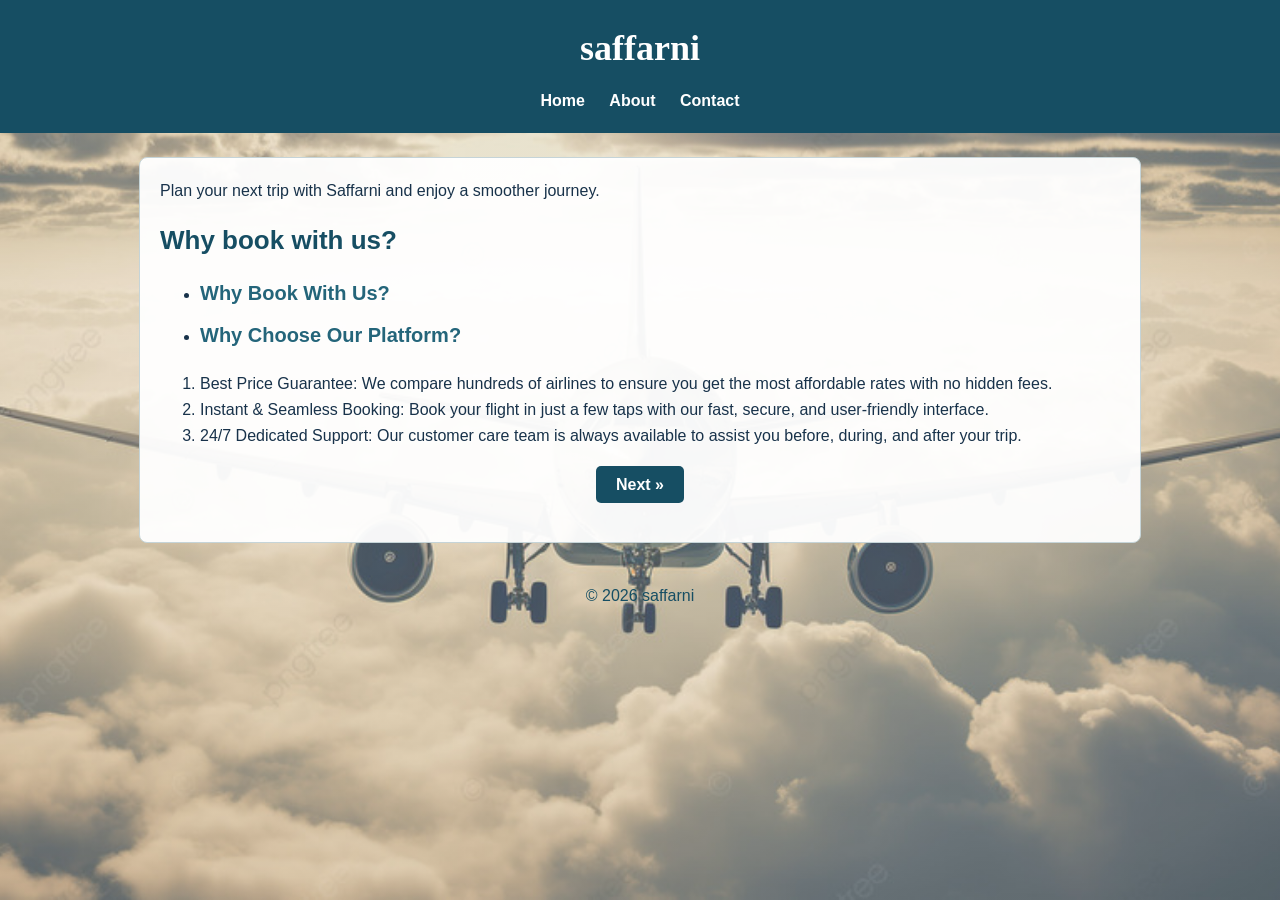
<file: index.html>
<!DOCTYPE html>
<html lang="en">
<head>
    <meta charset="UTF-8">
    <meta name="viewport" content="width=device-width, initial-scale=1.0">
    <title>Home | Saffarni</title>
    <link rel="stylesheet" href="css/style.css">
</head>
<body>
    <header>
        <h1>saffarni</h1>
        <nav>
            <a href="index.html">Home</a>
            <a href="about.html">About</a>
            <a href="contact.html">Contact</a>
        </nav>
    </header>
    <main>
        <p>Plan your next trip with Saffarni and enjoy a smoother journey.</p>
        <section>
            <h2>Why book with us?</h2>
            <article>
                <ul>
                    <li><h3>Why Book With Us?</h3></li>
                    <li><h3>Why Choose Our Platform?</h3></li>
                </ul>
                <ol>
                    <li>Best Price Guarantee: We compare hundreds of airlines to ensure you get the most affordable rates with no hidden fees.</li>
                    <li>Instant & Seamless Booking: Book your flight in just a few taps with our fast, secure, and user-friendly interface.</li>
                    <li>24/7 Dedicated Support: Our customer care team is always available to assist you before, during, and after your trip.</li>
                </ol>
            </article>
        </section>
        <div class="center">
            <a href="about.html" class="btn">Next &raquo;</a>
        </div>
    </main>
    
    <footer>
        <p>&copy; 2026 saffarni</p>
    </footer>
</body>
</html>
</file>
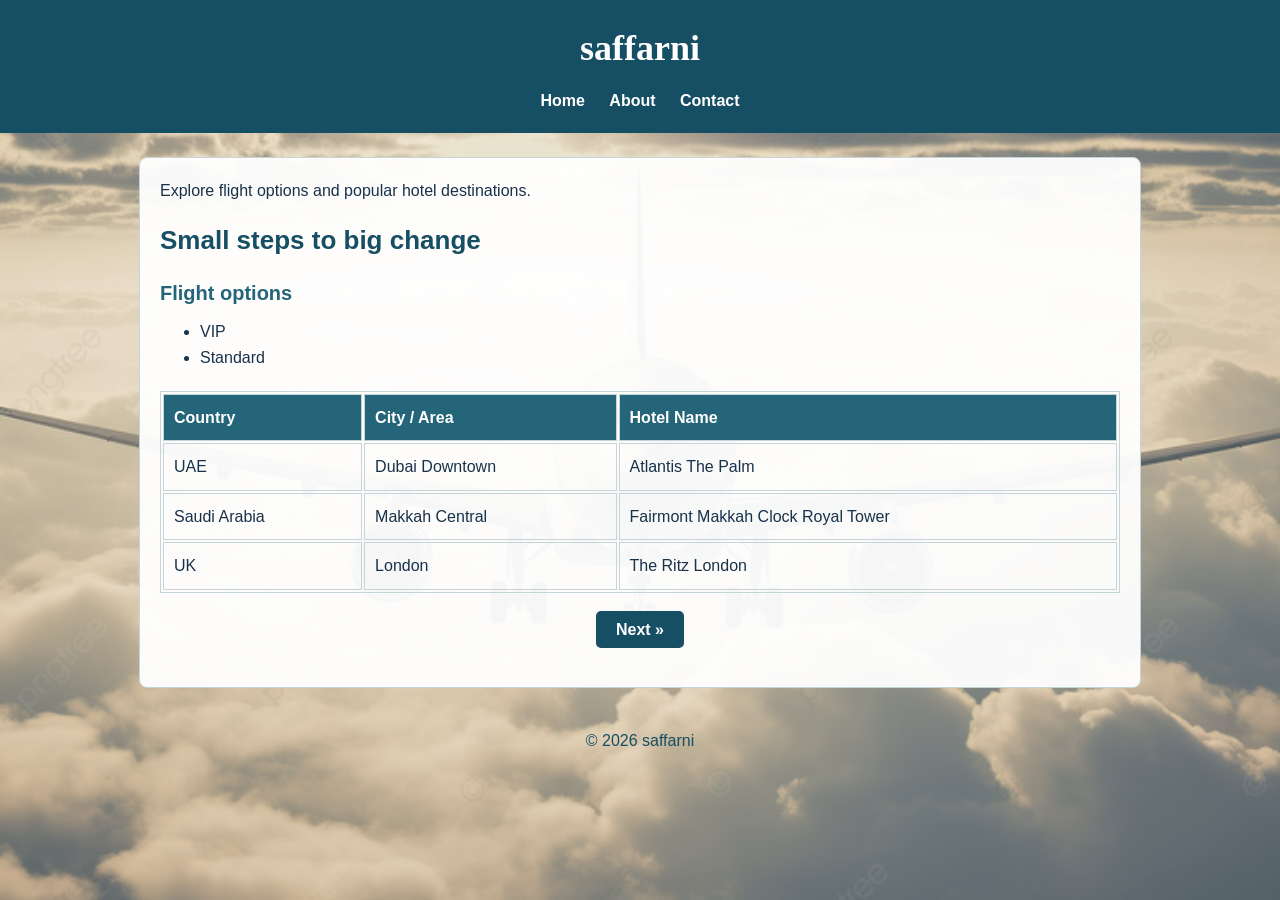
<file: about.html>
<!DOCTYPE html>
<html lang="en">
<head>
    <meta charset="UTF-8">
    <meta name="viewport" content="width=device-width, initial-scale=1.0">
    <title>About | Saffarni</title>
    <link rel="stylesheet" href="css/style.css">
</head>
<body>
    <header>
        <h1>saffarni</h1>
        <nav>
            <a href="index.html">Home</a>
            <a href="about.html">About</a>
            <a href="contact.html">Contact</a>
        </nav>
    </header>
    <main>
        <p>Explore flight options and popular hotel destinations.</p>
        <h2>Small steps to big change</h2>
        <h3>Flight options</h3>
        <ul>
            <li>VIP</li>
            <li>Standard</li>
        </ul>
        <table>
            <thead>
                <tr>
                    <th>Country</th>
                    <th>City / Area</th>
                    <th>Hotel Name</th>
                </tr>
            </thead>
            <tbody>
                <tr>
                    <td>UAE</td>
                    <td>Dubai Downtown</td>
                    <td>Atlantis The Palm</td>
                </tr>
                <tr>
                    <td>Saudi Arabia</td>
                    <td>Makkah Central</td>
                    <td>Fairmont Makkah Clock Royal Tower</td>
                </tr>
                <tr>
                    <td>UK</td>
                    <td>London</td>
                    <td>The Ritz London</td>
                </tr>
            </tbody>
        </table>
        <div class="center">
            <a href="contact.html" class="btn">Next &raquo;</a>
        </div>
    </main>
    <footer>
        <p>&copy; 2026 saffarni</p>
    </footer>
</body>
</html>
</file>
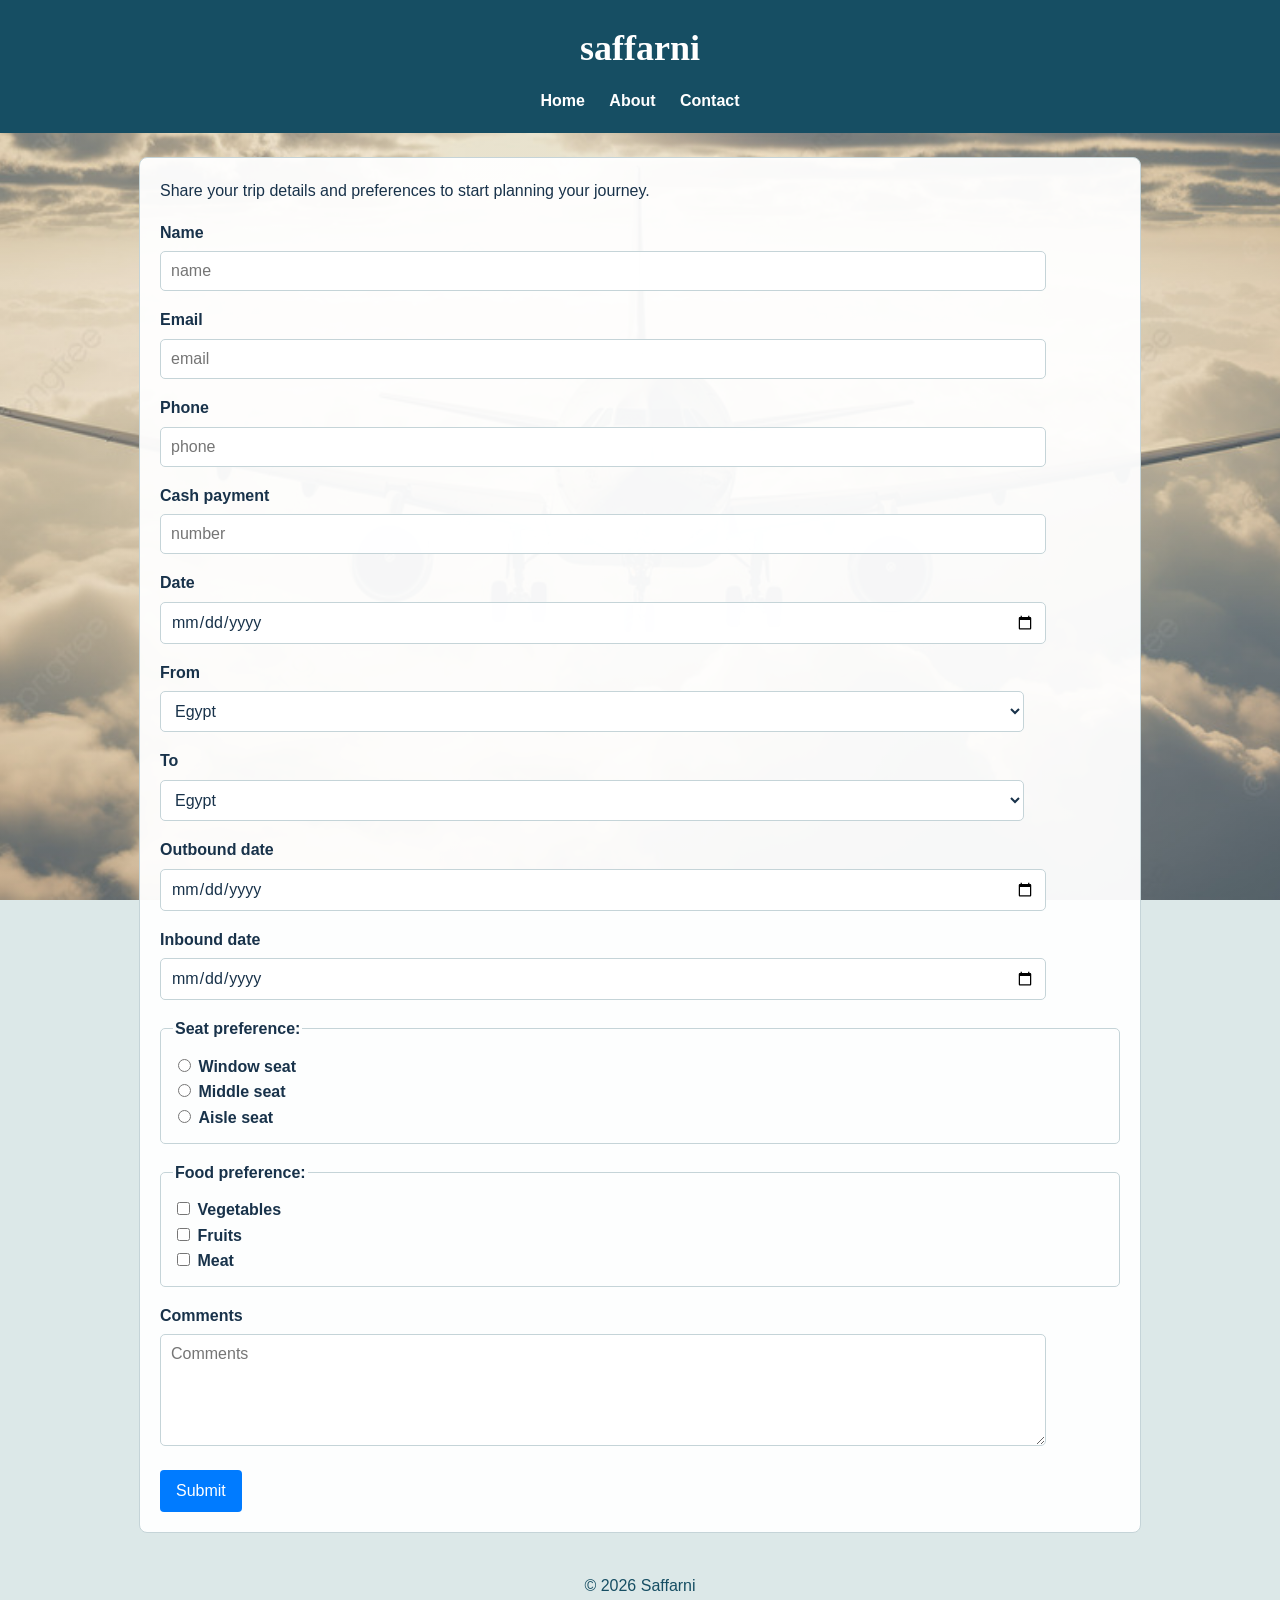
<file: contact.html>
<!DOCTYPE html>
<html lang="en">
<head>
    <meta charset="UTF-8">
    <meta name="viewport" content="width=device-width, initial-scale=1.0">
    <title>Contact | Saffarni</title>
    <link rel="stylesheet" href="css/style.css">
</head>
<body>
    <header>
        <h1>saffarni</h1>
        <nav>
            <a href="index.html">Home</a>
            <a href="about.html">About</a>
            <a href="contact.html">Contact</a>
        </nav>
    </header>
    <main>
        <p>Share your trip details and preferences to start planning your journey.</p>
        <form>
            <div class="row">
                <label for="name">Name</label><br>
                <input class="field" type="text" id="name" name="name" placeholder="name" required>
            </div>
            <div class="row">
                <label for="email">Email</label><br>
                <input class="field" type="email" id="email" name="email" placeholder="email" required>
            </div>
            <div class="row">
                <label for="phone">Phone</label><br>
                <input class="field" type="tel" id="phone" name="phone" placeholder="phone" required>
            </div>
            <div class="row">
                <label for="payment">Cash payment</label><br>
                <input class="field" type="number" id="payment" name="payment" placeholder="number" required>
            </div>
            <div class="row">
                <label for="date">Date</label><br>
                <input class="field" type="date" id="date" name="date" required>
            </div>
            <div class="row">
                <label for="from">From</label><br>
                <select class="field" id="from" name="from">
                    <option value="egypt">Egypt</option>
                    <option value="canada">Canada</option>
                    <option value="japan">Japan</option>
                </select>
            </div>
            <div class="row">
                <label for="to">To</label><br>
                <select class="field" id="to" name="to">
                    <option value="egypt">Egypt</option>
                    <option value="canada">Canada</option>
                    <option value="japan">Japan</option>
                </select>
            </div>
            <div class="row">
                <label for="outbound-date">Outbound date</label><br>
                <input class="field" type="date" id="outbound-date" name="outbound-date" required>
            </div>
            <div class="row">
                <label for="inbound-date">Inbound date</label><br>
                <input class="field" type="date" id="inbound-date" name="inbound-date" required>
            </div>
            <fieldset>
                <legend>Seat preference:</legend>
                <div>
                    <input type="radio" id="window" name="level" value="1" required>
                    <label for="window">Window seat</label>
                </div>
                <div>
                    <input type="radio" id="middle" name="level" value="2" required>
                    <label for="middle">Middle seat</label>
                </div>
                <div>
                    <input type="radio" id="seat-neighbor" name="level" value="3" required>
                    <label for="seat-neighbor">Aisle seat</label>
                </div>
            </fieldset>
            <fieldset>
                <legend>Food preference:</legend>
                <div>
                    <input type="checkbox" id="vegetables" name="food" value="vegetables" required>
                    <label for="vegetables">Vegetables</label>
                </div>
                <div>
                    <input type="checkbox" id="fruits" name="food" value="fruits" required>
                    <label for="fruits">Fruits</label>
                </div>
                <div>
                    <input type="checkbox" id="meat" name="food" value="meat" required>
                    <label for="meat">Meat</label>
                </div>
            </fieldset>
            <div class="row">
                <label for="comment">Comments</label><br>
                <textarea class="field" id="comment" name="comment" rows="5" cols="30" placeholder="Comments"></textarea>
            </div>
            <a href="#myModal" class="submit-btn">Submit
                
            </a>

<div id="myModal" class="modal">
    <div class="modal-content">
        <p>  Are you sure about data?   </p>
        <a href="#successAlert" class="btn-ok">OK</a>
        <a href="#" class="btn-close">Cancel</a>
    </div>
</div>

<div id="successAlert" class="alert-success">
Saved successfully!
    <a href="#" class="close-alert">&times;</a>
</div>

</form>
    </main>
    <footer>
        <p>&copy; 2026 Saffarni</p>
    </footer>
</body>
</html>
</file>
<file: css/style.css>
:root {
    color-scheme: light;
    --page-background: #dce8e8;
    --page-tint: rgba(220, 232, 232, 0.3);
    --text: #18324a;
    --surface: rgba(255, 255, 255, 0.95);
    --border: #c5d4d8;
    --heading: #164e63;
    --subheading: #24657a;
    --accent: #164e63;
    --table-heading: #24657a;
    --field-background: rgba(255, 255, 255, 0.95);
    --success-background: #d4edda;
    --success-text: #155724;
}

@media (prefers-color-scheme: dark) {
    :root {
        color-scheme: dark;
        --page-background: #101b22;
        --page-tint: rgba(8, 17, 24, 0.48);
        --text: #e8eef0;
        --surface: rgba(24, 35, 43, 0.96);
        --border: #52656d;
        --heading: #b8e4ed;
        --subheading: #9bcbd6;
        --accent: #103947;
        --table-heading: #1f5665;
        --field-background: rgba(16, 27, 34, 0.96);
        --success-background: #173c2b;
        --success-text: #c8f0d5;
    }
}

body {
    margin: 0;
    color: var(--text);
    font-family: Arial, Helvetica, sans-serif;
    font-size: 16px;
    line-height: 1.6;
    background-color: var(--page-background);
    background-image: linear-gradient(var(--page-tint), var(--page-tint)), url('../assets/airplane-background.jpg');
    background-repeat: no-repeat;
    background-size: cover;
    background-position: center;
    background-attachment: fixed;
}

header {
    padding: 20px;
    color: #ffffff;
    text-align: center;
    background-color: var(--accent);
}

h1 {
    margin: 0 0 10px;
    color: #ffffff;
    font-family: Georgia, 'Times New Roman', serif;
    font-size: 36px;
    text-align: center;
}

nav {
    margin: 10px 0 0;
    text-align: center;
}

nav a {
    margin: 0 10px;
    color: #ffffff;
    font-weight: bold;
    text-decoration: none;
}

main {
    width: 85%;
    max-width: 960px;
    margin: 24px auto;
    padding: 20px;
    background-color: var(--surface);
    border: 1px solid var(--border);
    border-radius: 8px;
}

h2 {
    margin: 0 0 16px;
    color: var(--heading);
    font-size: 26px;
}

h3 {
    margin: 0 0 10px;
    color: var(--subheading);
    font-size: 20px;
}

p {
    margin: 0 0 16px;
}

ul,
ol {
    margin: 0 0 20px;
}

table {
    width: 100%;
    border: 1px solid var(--border);
}

th,
td {
    padding: 10px;
    border: 1px solid var(--border);
    text-align: left;
}

th {
    color: #ffffff;
    background-color: var(--table-heading);
}

.row {
    margin: 0 0 16px;
}

label,
legend {
    font-weight: bold;
}

.field {
    width: 90%;
    margin: 6px 0 0;
    padding: 10px;
    color: var(--text);
    background-color: var(--field-background);
    font-family: Arial, Helvetica, sans-serif;
    font-size: 16px;
    border: 1px solid var(--border);
    border-radius: 5px;
}

fieldset {
    margin: 0 0 16px;
    padding: 12px;
    border: 1px solid var(--border);
    border-radius: 5px;
}

button {
    padding: 10px 18px;
    color: #ffffff;
    font-size: 16px;
    font-weight: bold;
    background-color: var(--accent);
    border: 1px solid var(--accent);
    border-radius: 5px;
}

.center {
    margin: 24px 0;
    text-align: center;
}

.btn {
    padding: 10px 20px;
    color: #ffffff;
    font-weight: bold;
    text-decoration: none;
    background-color: var(--accent);
    border-radius: 5px;
}

footer {
    padding: 16px;
    color: var(--heading);
    text-align: center;
}
.cards {
display: grid;
grid-template-columns: 1fr;
gap: 16px;
}
@media (min-width: 600px) {
.cards { grid-template-columns: repeat(2, 1fr); }
}
/* Desktop and up: 4 columns */
@media (min-width: 1024px) {
.cards { grid-template-columns: repeat(3, 1fr); }
}


.overlay {
position: fixed; inset: 0; 
background: rgba(0,0,0,.55);
display: flex; justify-content: center; align-items: center;
opacity: 0; pointer-events: none; 
transition: opacity .25s;
}
.overlay:target { opacity: 1; pointer-events: auto; } 
.dialog { background: var(--surface); padding: 24px; border-radius: 12px; max-width: 400px; }

.submit-btn {
    display: inline-block;
    padding: 8px 16px;
    background: #007bff;
    color: white;
    text-decoration: none;
    border-radius: 4px;
}

.modal {
    position: fixed;
    top: 0;
    left: 0;
    width: 100%;
    height: 100%;
    background: rgba(0,0,0,0.5);
    display: flex;
    justify-content: center;
    align-items: center;
    visibility: hidden;
    opacity: 0;
    transition: 0.3s;
}

.modal:target {
    visibility: visible;
    opacity: 1;
}

.modal-content {
    color: var(--text);
    background: var(--surface);
    padding: 20px;
    border-radius: 6px;
    text-align: center;
}

.btn-ok {
    background: #dc3545;
    color: white;
    padding: 5px 10px;
    text-decoration: none;
    border-radius: 3px;
    margin-left: 5px;
}

.btn-close {
    background: #dc3545;
    color: white;
    padding: 5px 10px;
    text-decoration: none;
    border-radius: 3px;
}


.alert-success {
    display: none;
    background: var(--success-background);
    color: var(--success-text);
    padding: 10px;
    margin-top: 10px;
    border-radius: 4px;
}

.alert-success:target {
    display: block;
}
</file>
